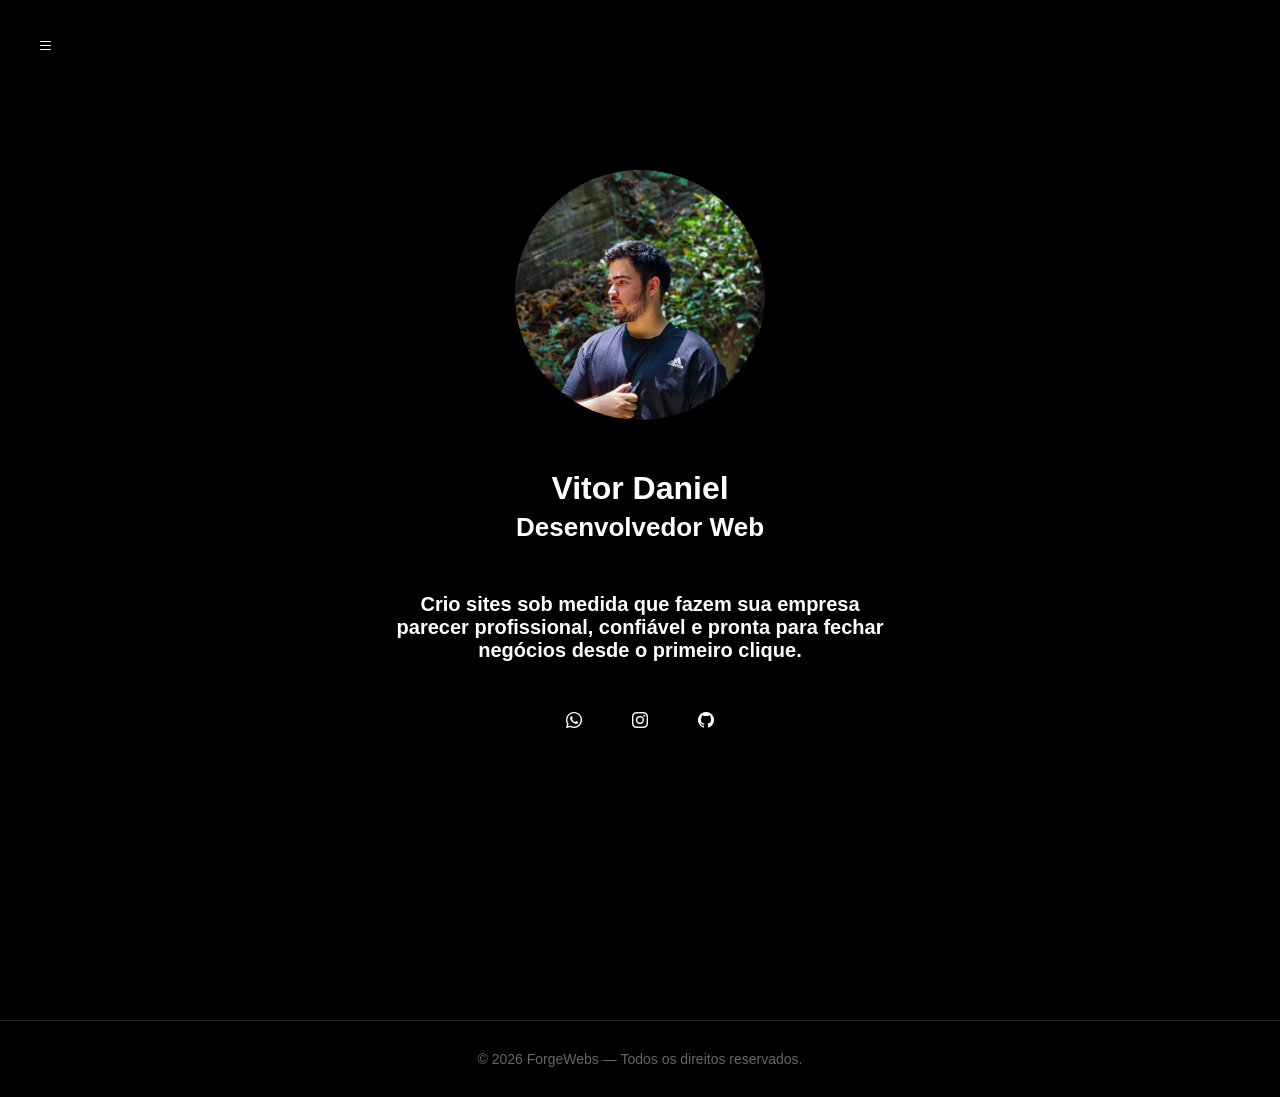
<file: index.html>
<!DOCTYPE html>
<html lang="pt-br">

<head>
    <meta charset="UTF-8">
    <meta name="viewport" content="width=device-width, initial-scale=1.0">
    <title>Vitor Daniel</title>
    <link rel="stylesheet" href="css/style.css">
    <link href="https://cdn.jsdelivr.net/npm/bootstrap-icons@1.11.3/font/bootstrap-icons.css" rel="stylesheet">
    <script src="js/script.js" defer></script>
</head>

<body>
    <div class="menu-toggle" id="menuToggle">
        <i class="bi bi-list"></i>
    </div>

    <!-- Sidebar -->
    <nav class="sidebar" id="sidebar">
        <ul>
            <li><a href="index.html">Home</a></li>
            <li><a href="sobre.html">Sobre</a></li>
            <li><a href="projetos.html">Projetos</a></li>
            <li><a href="contatos.html">Contatos</a></li>
        </ul>
    </nav>
    <div class="main">
        <div class="text">
            <img src="img/perfil.jpeg" alt="Foto de perfil">
            <h1>Vitor Daniel</h1>
            <h2>Desenvolvedor Web</h2>
            <h3>Crio sites sob medida que fazem sua empresa parecer profissional, confiável e pronta para fechar negócios desde o primeiro clique.
            </h3>
        </div>
        <div class="buttons">
            <a href="https://wa.me/5562981157886?text=Olá%2C%20vim%20pelo%20site%20e%20gostaria%20de%20um%20orçamento."
                id="whatsapp">
                <i class="bi bi-whatsapp"></i>
            </a>
            <a href="https://www.instagram.com/vitor_df5/" id="instagram">
                <i class="bi bi-instagram"></i>
            </a>
            <a href="https://github.com/forgewebs" id="github">
                <i class="bi bi-github"></i>
            </a>
        </div>
    </div>

    <footer class="footer-minimal">
        © 2026 ForgeWebs — Todos os direitos reservados.
    </footer>

</body>

</html>
</file>
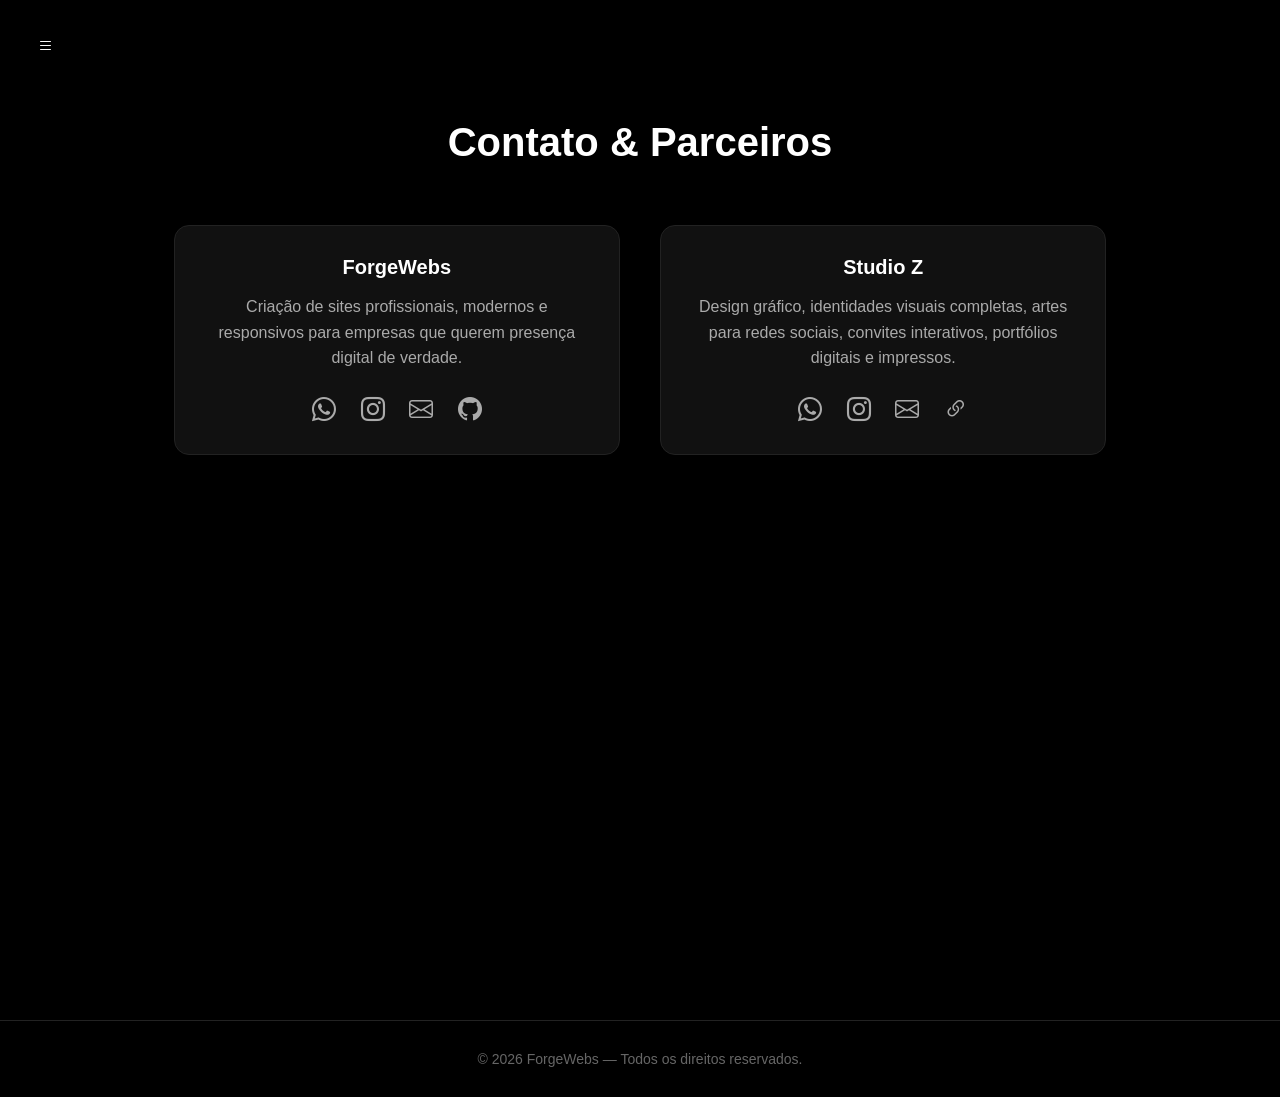
<file: contatos.html>
<!DOCTYPE html>
<html lang="pt-br">

<head>
    <meta charset="UTF-8">
    <meta name="viewport" content="width=device-width, initial-scale=1.0">
    <title>Contatos</title>
    <link rel="stylesheet" href="css/style.css">
    <link href="https://cdn.jsdelivr.net/npm/bootstrap-icons@1.11.3/font/bootstrap-icons.css" rel="stylesheet">
    <script src="js/script.js" defer></script>
</head>

<body>
    <div class="menu-toggle" id="menuToggle">
        <i class="bi bi-list"></i>
    </div>

    <!-- Sidebar -->
    <nav class="sidebar" id="sidebar">
        <ul>
            <li><a href="index.html">Home</a></li>
            <li><a href="sobre.html">Sobre</a></li>
            <li><a href="projetos.html">Projetos</a></li>
            <li><a href="contatos.html">Contatos</a></li>
        </ul>
    </nav>
    <div class="contato-container">
        <h1>Contato & Parceiros</h1>

        <div class="contato-cards">

            <!-- SEU CARD -->
            <div class="contato-card">
                <h3>ForgeWebs</h3>
                <p>Criação de sites profissionais, modernos e responsivos para empresas que querem presença digital de verdade.</p>

                <div class="contato-icons">
                    <a href="https://wa.me/5562981157886"><i class="bi bi-whatsapp"></i></a>
                    <a href="https://www.instagram.com/vitor_df5/"><i class="bi bi-instagram"></i></a>
                    <a href="mailto:vitor160923@gmail.com"><i class="bi bi-envelope"></i></a>
                    <a href="https://github.com/forgewebs"><i class="bi bi-github"></i></a>
                </div>
            </div>

            <!-- PARCEIRO -->
            <div class="contato-card">
                <h3>Studio Z</h3>
                <p>Design gráfico, identidades visuais completas, artes para redes sociais, convites interativos, portfólios digitais e impressos.</p>

                <div class="contato-icons">
                    <a href="https://wa.me/5562981016826"><i class="bi bi-whatsapp"></i></a>
                    <a href="https://www.instagram.com/stud.iozdesign/"><i class="bi bi-instagram"></i></a>
                    <a href="studioz06042025@gmail.com"><i class="bi bi-envelope"></i></a>
                    <a href="https://forgewebs.github.io/studioz/"><i class="bi bi-link-45deg"></i></a>
                </div>
            </div>

        </div>
    </div>

    <footer class="footer-minimal">
        © 2026 ForgeWebs — Todos os direitos reservados.
    </footer>

</body>

</html>
</file>
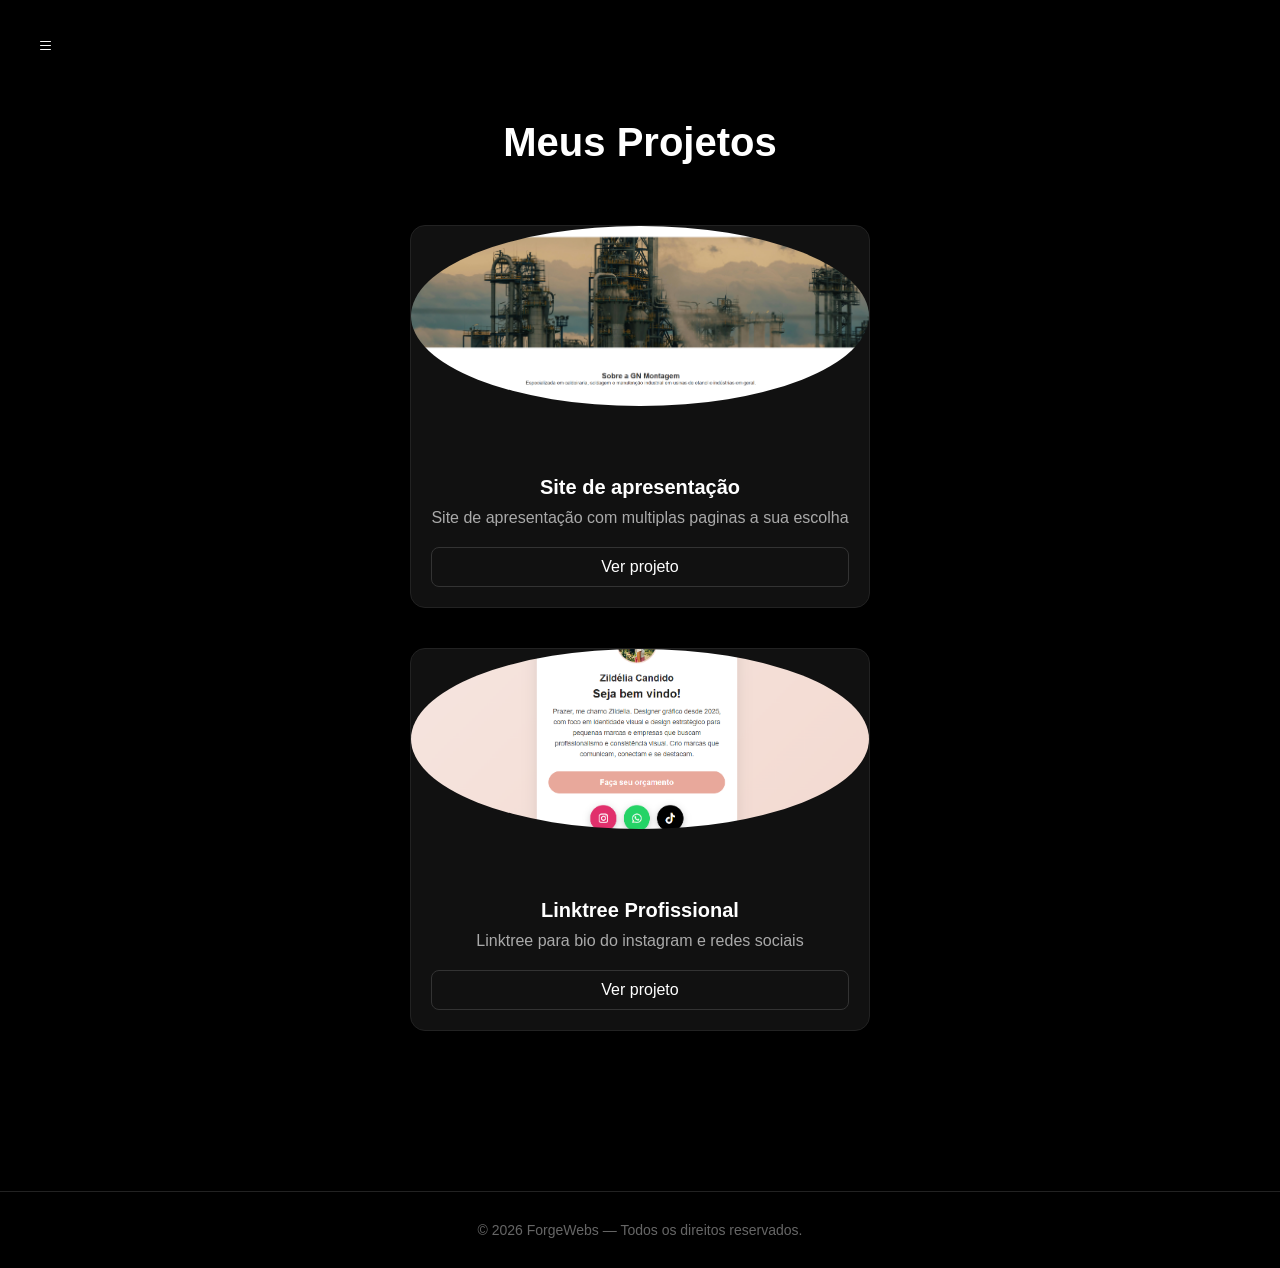
<file: projetos.html>
<!DOCTYPE html>
<html lang="pt-br">

<head>
    <meta charset="UTF-8">
    <meta name="viewport" content="width=device-width, initial-scale=1.0">
    <title>Projetos</title>
    <link rel="stylesheet" href="css/style.css">
    <link href="https://cdn.jsdelivr.net/npm/bootstrap-icons@1.11.3/font/bootstrap-icons.css" rel="stylesheet">
    <script src="js/script.js" defer></script>
</head>

<body>
    <div class="menu-toggle" id="menuToggle">
        <i class="bi bi-list"></i>
    </div>

    <!-- Sidebar -->
    <nav class="sidebar" id="sidebar">
        <ul>
            <li><a href="index.html">Home</a></li>
            <li><a href="sobre.html">Sobre</a></li>
            <li><a href="projetos.html">Projetos</a></li>
            <li><a href="contatos.html">Contatos</a></li>
        </ul>
    </nav>
    <div class="projetos-container">
        <h1>Meus Projetos</h1>

        <div class="cards">

            <div class="card">
                <img src="img/projeto1.png" alt="Projeto 1">
                <h3>Site de apresentação</h3>
                <p>Site de apresentação com multiplas paginas a sua escolha</p>
                <a href="https://forgewebs.github.io/GNMontagem/" target="_blank">Ver projeto</a>
            </div>

            <div class="card">
                <img src="img/projeto2.png" alt="Projeto 2">
                <h3>Linktree Profissional</h3>
                <p>Linktree para bio do instagram e redes sociais</p>
                <a href="https://forgewebs.github.io/studioz/" target="_blank">Ver projeto</a>
            </div>

        </div>
    </div>

    <footer class="footer-minimal">
        © 2026 ForgeWebs — Todos os direitos reservados.
    </footer>

</body>

</html>
</file>
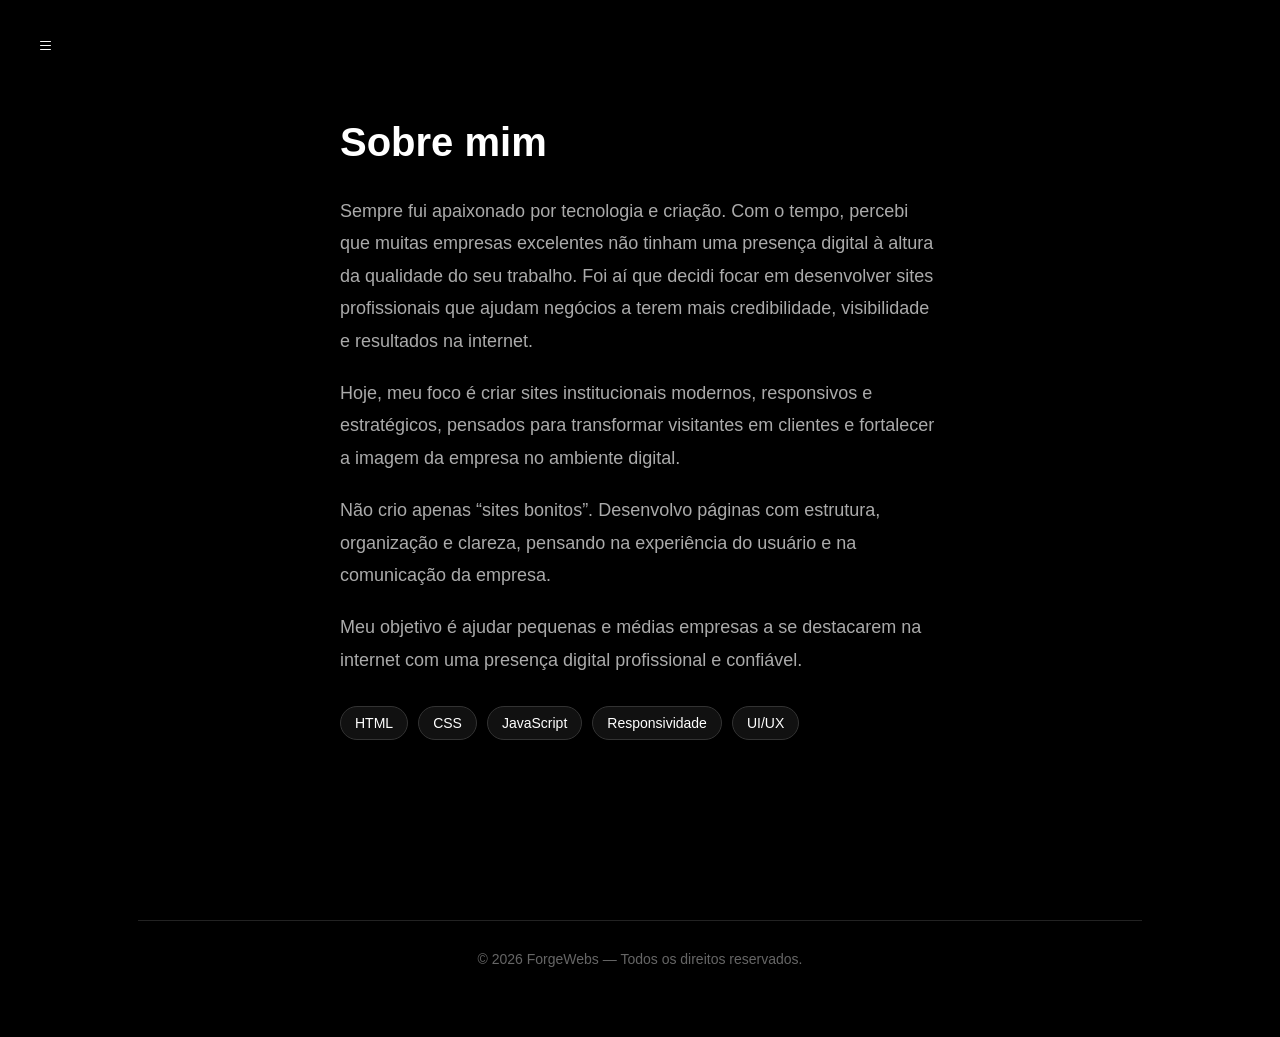
<file: sobre.html>
<!DOCTYPE html>
<html lang="pt-br">

<head>
    <meta charset="UTF-8">
    <meta name="viewport" content="width=device-width, initial-scale=1.0">
    <title>Sobre</title>
    <link rel="stylesheet" href="css/style.css">
    <link href="https://cdn.jsdelivr.net/npm/bootstrap-icons@1.11.3/font/bootstrap-icons.css" rel="stylesheet">
    <script src="js/script.js" defer></script>
</head>

<body>
    <div class="menu-toggle" id="menuToggle">
        <i class="bi bi-list"></i>
    </div>

    <!-- Sidebar -->
    <nav class="sidebar" id="sidebar">
        <ul>
            <li><a href="index.html">Home</a></li>
            <li><a href="sobre.html">Sobre</a></li>
            <li><a href="projetos.html">Projetos</a></li>
            <li><a href="contatos.html">Contatos</a></li>
        </ul>
    </nav>
    <div class="sobre-container">

        <div class="sobre-texto">
            <h1>Sobre mim</h1>

            <p>
                Sempre fui apaixonado por tecnologia e criação. Com o tempo, percebi que muitas empresas excelentes
                não tinham uma presença digital à altura da qualidade do seu trabalho. Foi aí que decidi focar em
                desenvolver sites profissionais que ajudam negócios a terem mais credibilidade, visibilidade e
                resultados na internet.
            </p>

            <p>
                Hoje, meu foco é criar sites institucionais modernos, responsivos e estratégicos, pensados para
                transformar visitantes em clientes e fortalecer a imagem da empresa no ambiente digital.
            </p>

            <p>
                Não crio apenas “sites bonitos”. Desenvolvo páginas com estrutura, organização e clareza, pensando
                na experiência do usuário e na comunicação da empresa.
            </p>

            <p>
                Meu objetivo é ajudar pequenas e médias empresas a se destacarem na internet com uma presença
                digital profissional e confiável.
            </p>

            <div class="skills">
                <span>HTML</span>
                <span>CSS</span>
                <span>JavaScript</span>
                <span>Responsividade</span>
                <span>UI/UX</span>
            </div>
        </div>

        <footer class="footer-minimal">
            © 2026 ForgeWebs — Todos os direitos reservados.
        </footer>

</body>

</html>
</file>
<file: css/style.css>
* {
  margin: 0;
  padding: 0;
  box-sizing: border-box;
}

body {
  font-family: Arial, Helvetica, sans-serif;
  background-color: rgb(0, 0, 0);
  color: rgb(255, 255, 255);
  margin: 0;
  min-height: 100vh;
  display: flex;
  flex-direction: column;
  justify-content: center;
  align-items: center;
  -webkit-font-smoothing: antialiased;
}

.main {
  display: flex;
  flex-direction: column;
  justify-content: center;
  align-items: center;
  min-height: 100vh;
  /* ESSENCIAL */
  padding: 40px 20px;
  /* respiro no celular */
  box-sizing: border-box;
}

a {
  text-decoration: none;
  color: white;
}

a:visited {
  color: white;
}

a:hover {
  color: white;
}

a:active {
  color: white;
}

img {
  width: 250px;
  height: 250px;
  border-radius: 50%;
  margin-bottom: 50px;
}

.text {
  display: flex;
  flex-direction: column;
  justify-content: center;
  align-items: center;
  max-width: 500px;
  text-align: center;
  margin: 0;
}

.buttons {
  display: flex;
  gap: 50px;
}

h1,
h2,
h3 {
  margin: 0;
}

h1 {
  font-size: 32px;
  margin-bottom: 5px;
}

h2 {
  font-size: 26px;
  margin-bottom: 50px;
}

h3 {
  font-size: 20px;
  margin-bottom: 50px;
}

.buttons a {
  transition: 0.3s;
}

#whatsapp:hover {
  color: rgb(8, 197, 1);
}

#instagram:hover {
  color: rgb(255, 46, 116)
}

#github:hover {
  color: blue;
}

.buttons a:hover {
  transform: scale(1.2);
}

/* Botão de menu (3 pontinhos) */
.menu-toggle {
  position: fixed;
  top: 30px;
  left: 30px;
  font-size: 16px;
  padding: 8px;
  cursor: pointer;
  z-index: 1001;
  transition: 0.3s;
}

.menu-toggle:hover {
  transform: scale(1.2);
}

/* Sidebar escondida */
.sidebar {
  position: fixed;
  top: 0;
  left: -250px;
  /* escondida fora da tela */
  width: 250px;
  height: 100vh;
  background-color: #111;
  padding-top: 100px;
  transition: 0.4s ease;
  z-index: 1000;
}

/* Quando ativa */
.sidebar.active {
  left: 0;
}

.sidebar ul {
  list-style: none;
  padding: 0;
}

.sidebar li {
  margin: 30px 0;
  text-align: center;
}

.sidebar a {
  font-size: 20px;
  transition: 0.3s;
}

.sidebar a:hover {
  color: gray;
}

.footer-minimal {
  width: 100%;
  text-align: center;
  padding: 30px 10px;
  margin-top: 120px;
  font-size: 14px;
  color: #666;
  border-top: 1px solid #222;
}

/* ===== Página Sobre ===== */

.sobre-container {
  min-height: 100vh;
  display: flex;
  align-items: center;
  justify-content: center;
  gap: 60px;
  padding: 120px 40px 40px 40px;
  box-sizing: border-box;
  flex-wrap: wrap;
}

.sobre-texto {
  flex: 1;
  max-width: 600px;
}

.sobre-texto h1 {
  font-size: 40px;
  margin-bottom: 30px;
}

.sobre-texto p {
  color: #aaa;
  line-height: 1.8;
  margin-bottom: 20px;
  font-size: 18px;
}

.sobre-imagem img {
  width: 320px;
  border-radius: 20px;
}

.skills {
  margin-top: 30px;
  display: flex;
  flex-wrap: wrap;
  gap: 10px;
}

.skills span {
  background-color: #111;
  border: 1px solid #333;
  padding: 8px 14px;
  border-radius: 20px;
  font-size: 14px;
}

@media (max-width: 768px) {
  .sobre-container {
    padding: 100px 20px 40px 20px;
    text-align: center;
  }

  .sobre-imagem img {
    width: 220px;
    margin-top: 30px;
  }
}

/* ===== Página Projetos ===== */

.projetos-container {
  min-height: 100vh;
  padding: 120px 40px 40px 40px;
  box-sizing: border-box;
  text-align: center;
}

.projetos-container h1 {
  font-size: 40px;
  margin-bottom: 60px;
}

.cards {
  display: grid;
  grid-template-columns: repeat(auto-fit, minmax(280px, 1fr));
  gap: 40px;
}

.card {
  background-color: #111;
  border: 1px solid #222;
  border-radius: 15px;
  overflow: hidden;
  transition: 0.4s;
  display: flex;
  flex-direction: column;
}

.card img {
  width: 100%;
  height: 180px;
  object-fit: cover;
}

.card h3 {
  margin: 20px 0 10px 0;
}

.card p {
  color: #aaa;
  padding: 0 20px;
  flex: 1;
}

.card a {
  margin: 20px;
  padding: 10px;
  border: 1px solid #333;
  border-radius: 8px;
  transition: 0.3s;
}

.card a:hover {
  background-color: #222;
}

.card:hover {
  transform: translateY(-8px);
  border-color: #444;
}

/* ===== Página Contato ===== */

.contato-container {
  min-height: 100vh;
  padding: 120px 40px 40px 40px;
  box-sizing: border-box;
  text-align: center;
}

.contato-container h1 {
  font-size: 40px;
  margin-bottom: 60px;
}

.contato-cards {
  display: grid;
  grid-template-columns: repeat(auto-fit, minmax(300px, 1fr));
  gap: 40px;
}

.contato-card {
  background-color: #111;
  border: 1px solid #222;
  border-radius: 15px;
  padding: 30px;
  transition: 0.4s;
}

.contato-card:hover {
  transform: translateY(-8px);
  border-color: #444;
}

.contato-card h3 {
  margin-bottom: 15px;
}

.contato-card p {
  color: #aaa;
  margin-bottom: 25px;
  line-height: 1.6;
}

.contato-icons a {
  font-size: 24px;
  margin: 0 10px;
  color: #aaa;
  transition: 0.3s;
}

.contato-icons a:hover {
  transform: scale(1.2);
}

/* Email */
.contato-icons a:hover .bi-envelope {
  color: #9c1408;
}

/* WhatsApp */
.contato-icons a:hover .bi-whatsapp {
  color: #25D366;
}

/* GitHub */
.contato-icons a:hover .bi-github {
  color: #7a2cf0;
}

.contato-icons a:hover .bi-instagram {
  color: #ff0ba1d7;
}

.contato-icons a:hover .bi-link-45deg {
  color: #f7f200d7;
}
</file>
